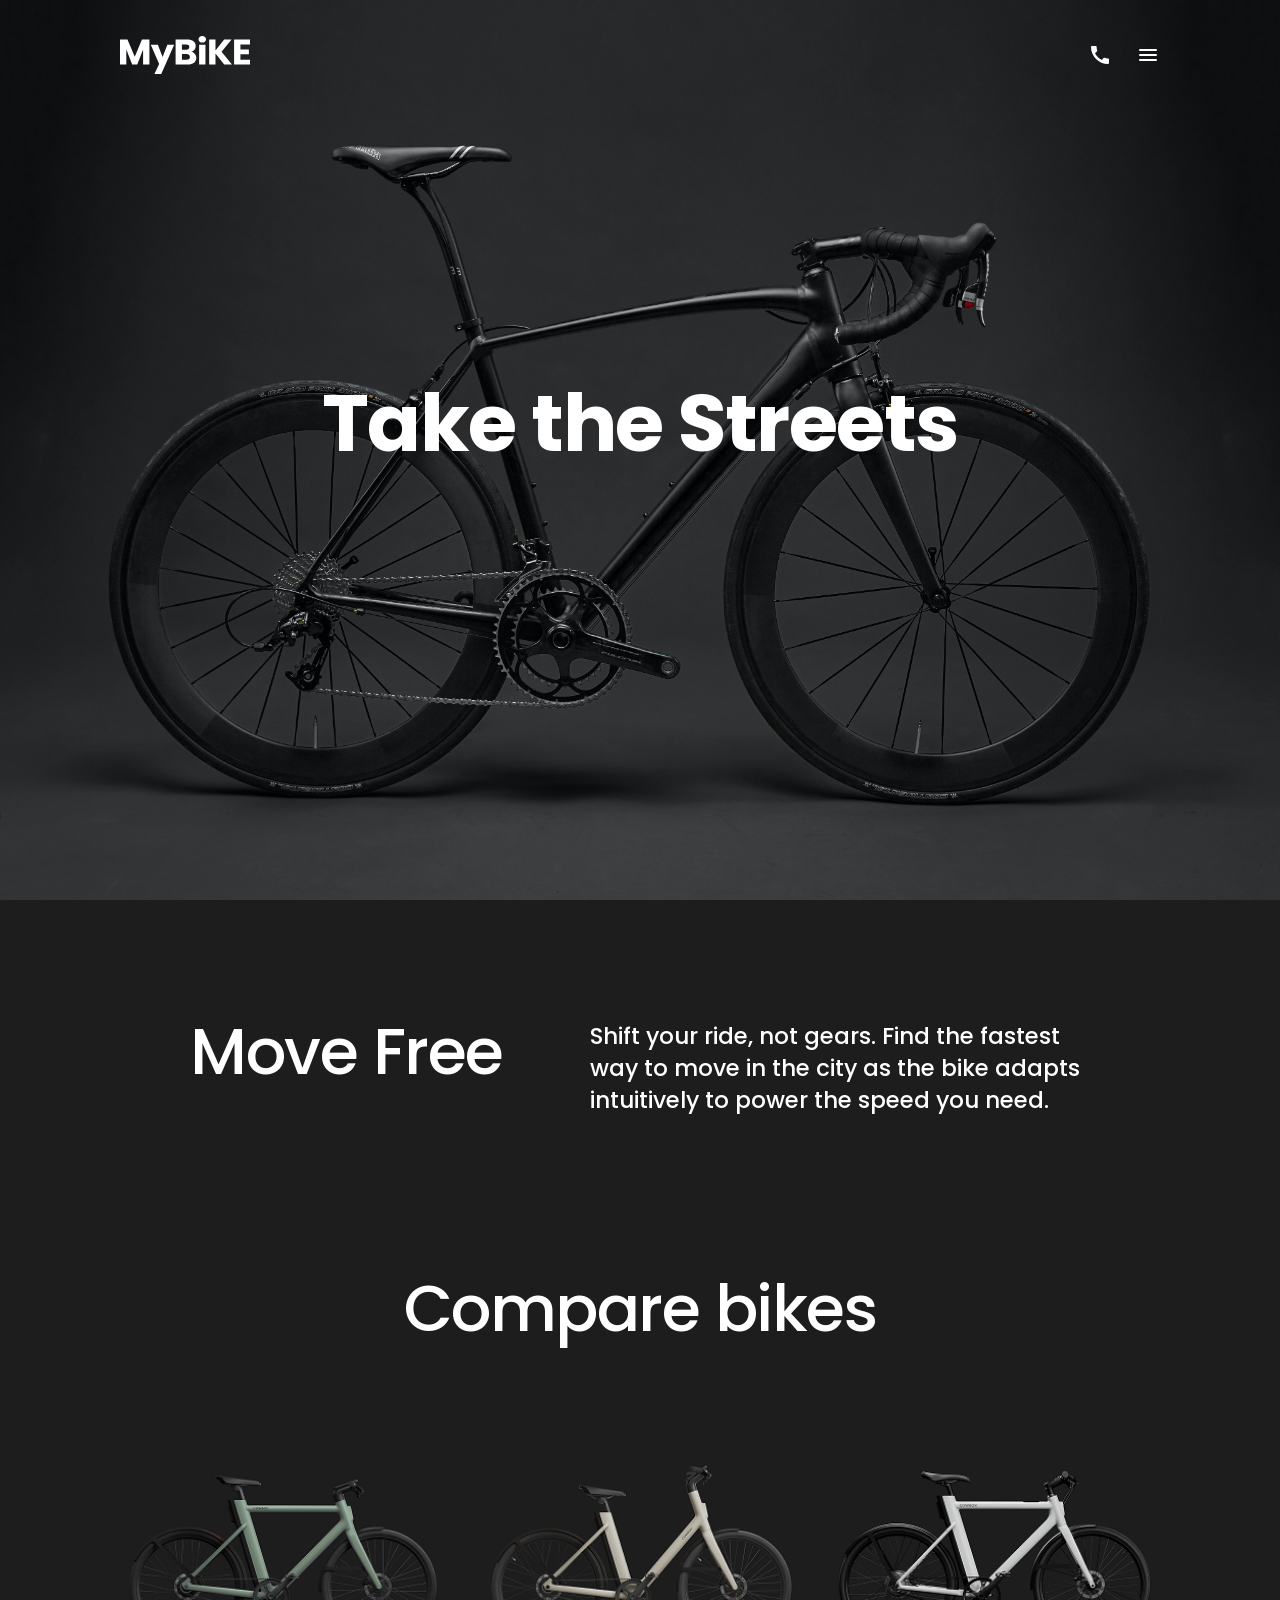
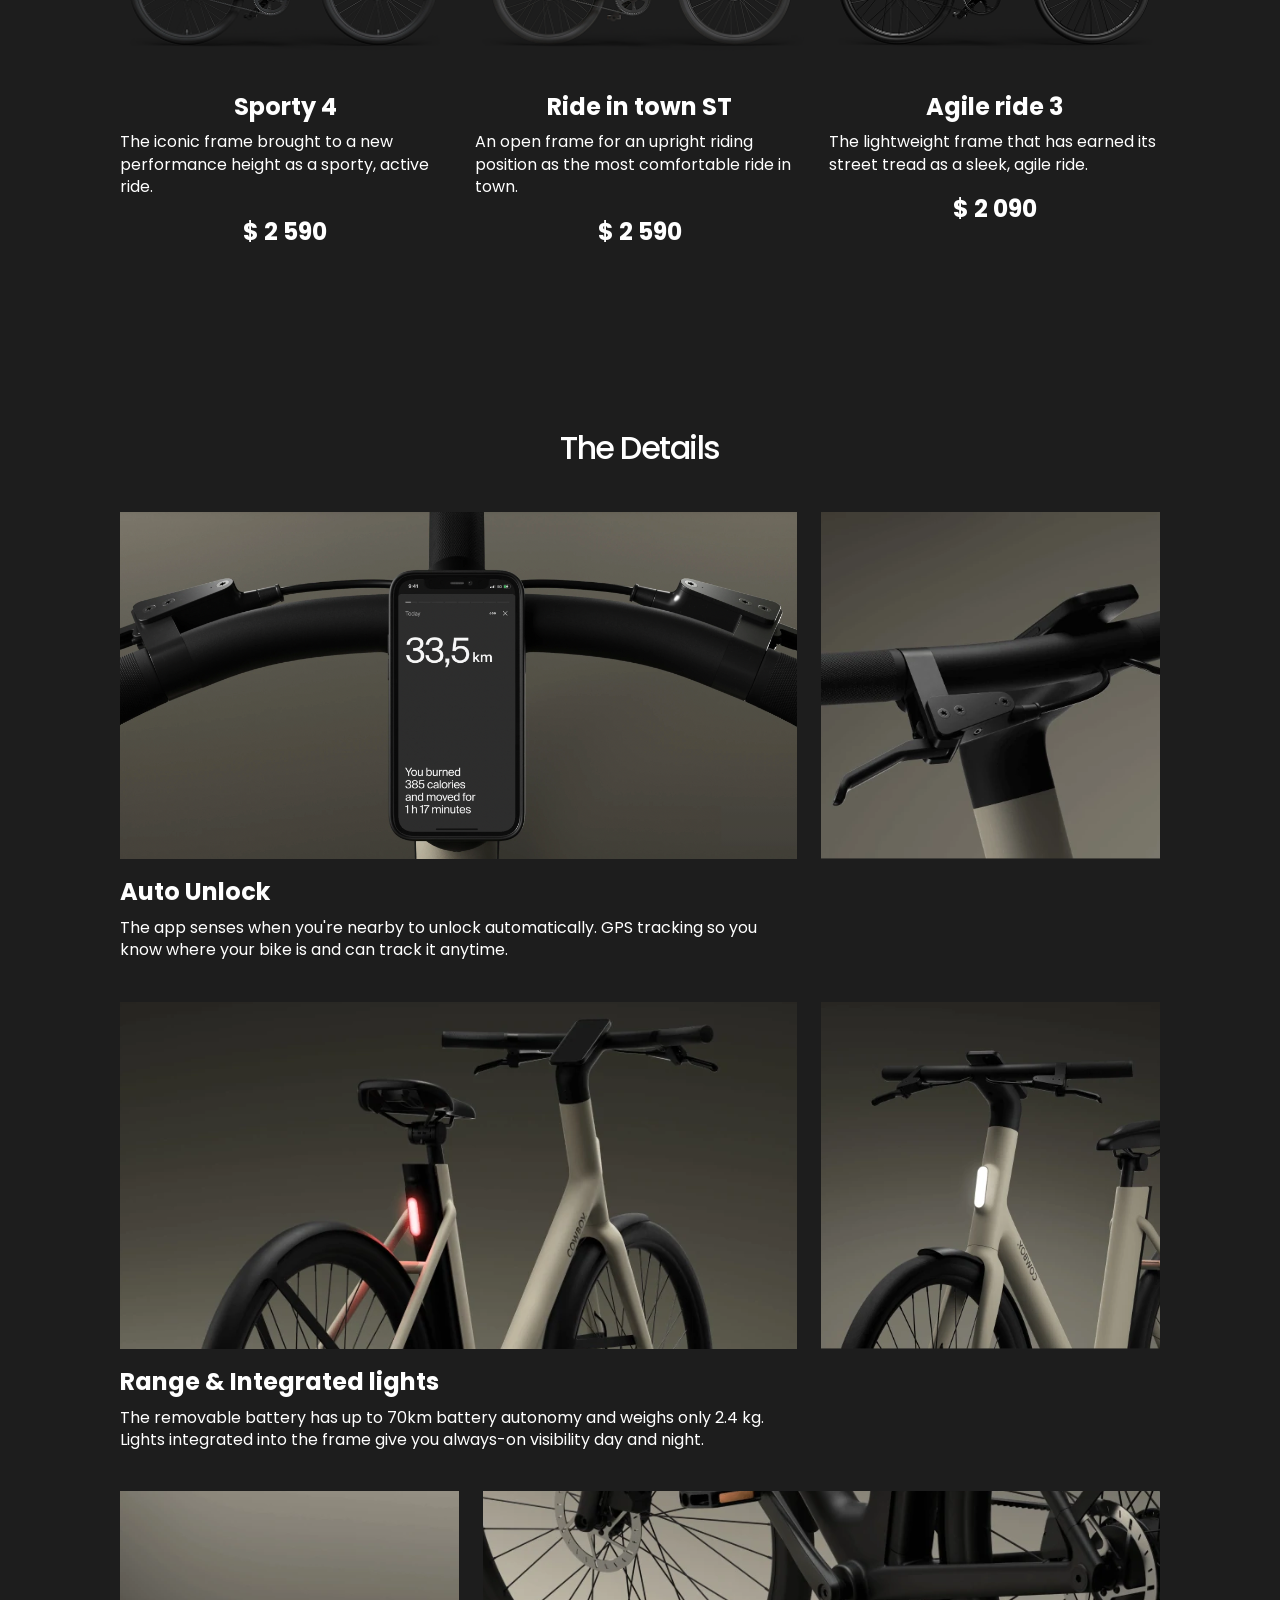
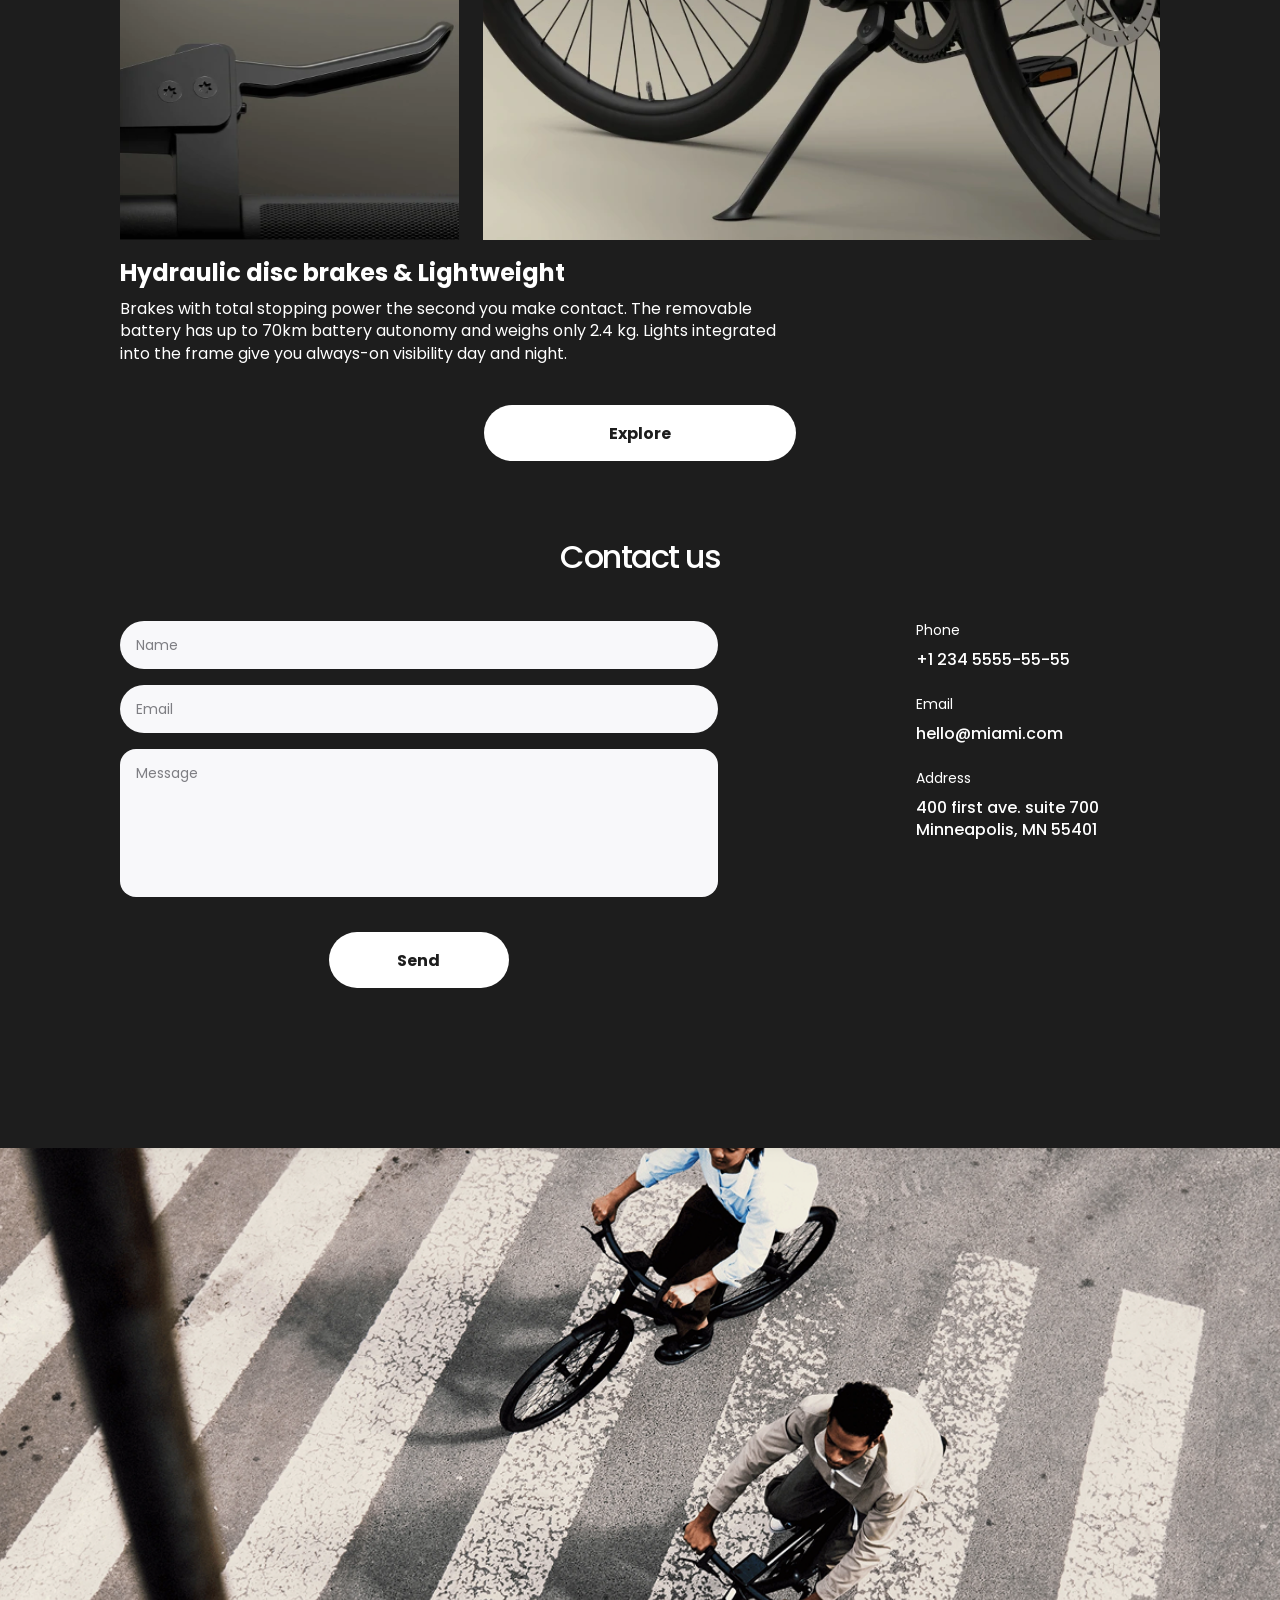
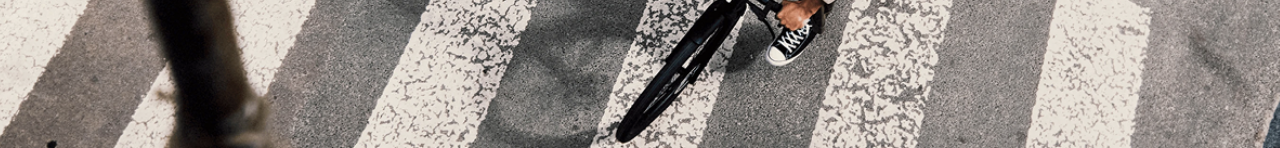
<file: index.html>
<!doctype html><html lang="en"><head><meta charset="utf-8"><meta name="viewport" content="width=device-width, initial-scale=1.0"><title>MYBIKE</title><link rel="stylesheet" href="index.b55349ac.css"><link rel="icon" type="image/png" href="favicon.7163c4d9.svg"><link rel="preconnect" href="https://fonts.googleapis.com"><link rel="preconnect" href="https://fonts.gstatic.com" crossorigin><link href="https://fonts.googleapis.com/css2?family=Poppins:ital,wght@0,100;0,200;0,300;0,400;0,500;0,600;0,700;0,800;0,900;1,100;1,200;1,300;1,400;1,500;1,600;1,700;1,800;1,900&family=Roboto:ital,wght@0,100..900;1,100..900&display=swap" rel="stylesheet"><script src="index.cabb280d.js" defer></script></head><body> <header class="header"> <div class="header__nav"> <a href="#" class="header__nav-link"> <img src="Logo.96647d85.svg" alt="logo" class="header__logo"> </a> <div class="header__nav-menu"> <a href="tel:+12345555555" class="header__nav-link header__phone" id="phone"> +1 234 555-55-55 </a> <a href="#phone" class="header__nav-link"> <img src="Icon-Phone-call.26299131.svg" alt="logo" class="header__logo header__phone-logo"> </a> <a href="#menu" class="header__nav-link"> <img src="Icon-Burger-menu.9d5d39a9.svg" alt="logo" class="header__logo"> </a> </div> </div> <h1 class="header__title">Take the Streets</h1> </header> <aside class="menu" id="menu"> <div class="menu__nav"> <a href="#" class="header__nav-link menu__nav-link"> <img src="Logo_black.42b69e77.svg" alt="logo" class="header__logo menu__logo"> </a> <a href="#" class="header__nav-link"> <img src="Icon-Close.2502e030.svg" alt="logo" class="header__logo menu__logo-close"> </a> </div> <div class="menu__bottom"> <div class="menu__bottom-pages"> <a href="#" class="menu__bottom-link"> Home </a> <a href="#" class="menu__bottom-link"> About Us </a> <a href="#" class="menu__bottom-link"> Compare Bikes </a> <a href="#" class="menu__bottom-link"> Details </a> <a href="#" class="menu__bottom-link"> Contacts </a> </div> <div class="menu__bottom-call"> <a class="menu__bottom-annon">+1 234 5555-55-55</a> <a href="#" class="menu__bottom-link2"> Book a test ride </a> </div> </div> </aside> <main class="main"> <div class="main__top"> <h2 class="main__title">Move Free</h2> <p class="main__text"> Shift your ride, not gears. Find the fastest way to move in the city as the bike adapts intuitively to power the speed you need. </p> </div> <section class="compare"> <h2 class="compare__title">Compare bikes</h2> <div class="compare__cards"> <div class="compare__card"> <img src="Screenshot%202022-01-14%20at%2011.12%201.81f07899.png" alt="card img" class="compare__card-img"> <h3 class="compare__card-title">Sporty 4</h3> <p class="compare__card-text"> The iconic frame brought to a new performance height as a sporty, active ride. </p> <p class="compare__card-price">$ 2 590</p> </div> <div class="compare__card"> <img src="Screenshot%202022-01-14%20at%2011.12%202.cf368c01.png" alt="card img" class="compare__card-img"> <h3 class="compare__card-title">Ride in town ST</h3> <p class="compare__card-text"> An open frame for an upright riding position as the most comfortable ride in town. </p> <p class="compare__card-price">$ 2 590</p> </div> <div class="compare__card"> <img src="Screenshot%202022-01-14%20at%2011.12%203.b2be03e3.png" alt="card img" class="compare__card-img"> <h3 class="compare__card-title">Agile ride 3</h3> <p class="compare__card-text"> The lightweight frame that has earned its street tread as a sleek, agile ride. </p> <p class="compare__card-price">$ 2 090</p> </div> </div> </section> <section class="details"> <h2 class="details__title">The Details</h2> <div class="details__cards"> <div class="details__card"> <div class="details__card-photos details__right"> <a href="#" class="details__card-link"> <img src="Screenshot%202022-01-14%20at%2011.462.6c26dda7.svg" alt="details photo" class="details__card-photo"> </a> <a href="#" class="details__card-link"> <img src="image%208.ec0f1842.svg" alt="details photo" class="details__card-photo"> </a> </div> <h3 class="details__card-title">Auto Unlock</h3> <p class="details__card-text"> The app senses when you're nearby to unlock automatically. GPS tracking so you know where your bike is and can track it anytime. </p> </div> <div class="details__card"> <div class="details__card-photos details__right"> <a href="#" class="details__card-link"> <img src="image%209.7bc7f03c.svg" alt="details photo" class="details__card-photo"> </a> <a href="#" class="details__card-link"> <img src="image%207.a90ce2b4.svg" alt="details photo" class="details__card-photo"> </a> </div> <h3 class="details__card-title">Range & Integrated lights</h3> <p class="details__card-text"> The removable battery has up to 70km battery autonomy and weighs only 2.4 kg. Lights integrated into the frame give you always-on visibility day and night. </p> </div> <div class="details__card"> <div class="details__card-photos details__left"> <a href="#" class="details__card-link"> <img src="image%2011.fe63e2c9.svg" alt="details photo" class="details__card-photo"> </a> <a href="#" class="details__card-link"> <img src="image%2010.40659618.svg" alt="details photo" class="details__card-photo"> </a> </div> <h3 class="details__card-title"> Hydraulic disc brakes & Lightweight </h3> <p class="details__card-text"> Brakes with total stopping power the second you make contact. The removable battery has up to 70km battery autonomy and weighs only 2.4 kg. Lights integrated into the frame give you always-on visibility day and night. </p> </div> <button class="btn details__btn">Explore</button> </div> </section> <section class="contact"> <h2 class="contact__title">Contact us</h2> <div class="contact__block"> <form onsubmit="this.reset(); return false;"> <input type="text" class="contact__input input" placeholder="Name" required> <input type="text" class="contact__input input" placeholder="Email" required> <textarea class="contact__text input" placeholder="Message" rows="6" required></textarea> <button class="btn details__btn">Send</button> </form> <div class="contact__info"> <div class="contact__info-block"> <h3 class="contact__info-title">Phone</h3> <a href="tel:18475555555" class="contact__info-link"> +1 234 5555-55-55 </a> </div> <div class="contact__info-block"> <h3 class="contact__info-title">Email</h3> <a href="mailto:hello@miami.com" class="contact__info-link"> hello@miami.com </a> </div> <div class="contact__info-block"> <h3 class="contact__info-title">Address</h3> <a href="https://www.google.com/maps/place/400+N+1st+Ave+STE+700,+Minneapolis,+MN+55401,+USA/@44.9813258,-93.2731311,17z/data=!3m1!4b1!4m6!3m5!1s0x52b3328fdf233887:0x3348e5113ed2472d!8m2!3d44.9813258!4d-93.2731311!16s%2Fg%2F11nyn_tfyt?entry=ttu&g_ep=EgoyMDI1MDgzMC4wIKXMDSoASAFQAw%3D%3D" target="_blank" class="contact__info-link"> 400 first ave. suite 700 Minneapolis, MN 55401 </a> </div> </div> </div> </section> </main> <footer class="footer"></footer> </body></html>
</file>
<file: index.b55349ac.css>
html,body,div,span,applet,object,iframe,h1,h2,h3,h4,h5,h6,p,blockquote,pre,a,abbr,acronym,address,big,cite,code,del,dfn,em,img,ins,kbd,q,s,samp,small,strike,strong,sub,sup,tt,var,b,u,i,center,dl,dt,dd,ol,ul,li,fieldset,form,label,legend,table,caption,tbody,tfoot,thead,tr,th,td,article,aside,canvas,details,embed,figure,figcaption,footer,header,hgroup,menu,nav,output,ruby,section,summary,time,mark,audio,video,button,input{vertical-align:baseline;border:0;margin:0;padding:0;font-family:inherit;font-size:100%}article,aside,details,figcaption,figure,footer,header,hgroup,menu,nav,section{display:block}body{line-height:1}ol,ul{list-style:none}blockquote,q{quotes:none}blockquote:before,blockquote:after,q:before,q:after{content:"";content:none}table{border-collapse:collapse;border-spacing:0}a{text-decoration:none}input,textarea{resize:none;border:none;outline:none}button{cursor:pointer;background-color:transparent;outline:none}.header{background-image:url(Cover_photo.a8f7045b.png);background-position:85%;background-repeat:no-repeat;background-size:cover;height:50vh;position:relative}@media (min-width:1110px){.header{height:100vh}}.header__nav{-ms-flex-pack:justify;justify-content:space-between;padding:24px 20px;display:-ms-flexbox;display:flex}@media (min-width:640px){.header__nav{padding:36px 72px}}@media (min-width:1110px){.header__nav{padding:36px 120px}}.header__nav-menu{-ms-flex-align:center;align-items:center;gap:24px;display:-ms-flexbox;display:flex}.header__phone{color:#fff;letter-spacing:2px;pointer-events:none;font-size:12px;font-weight:700;line-height:16px;transition-duration:.3s;display:none}@media (min-width:640px){.header__phone:hover{pointer-events:all;display:block}}.header__phone:hover{color:#bbb;text-shadow:1px 4px 16px rgba(232,232,240,.64);transition-duration:.3s}.header__title{letter-spacing:-1.5px;-ms-flex-pack:center;justify-content:center;margin-top:270px;padding-bottom:88px;font-size:36px;font-weight:700;line-height:100%;display:-ms-flexbox;display:flex}@media (min-width:640px){.header__title{letter-spacing:-1.5px;margin-top:270px;padding-bottom:130px;font-size:64px;font-weight:700;line-height:100%}}@media (min-width:1110px){.header__title{letter-spacing:-1.5px;padding-bottom:200px;font-size:80px;font-weight:700;line-height:100%}}.header__nav-menu:has(.header__phone-logo:hover) .header__phone{pointer-events:all;display:block}.menu{opacity:0;pointer-events:none;background-color:#c2c2c2;height:100vh;padding:24px 20px;position:fixed;top:0;left:0;right:0;overflow:hidden}.menu:target{opacity:1;pointer-events:all}.menu__nav{-ms-flex-pack:justify;justify-content:space-between;-ms-flex-align:center;align-items:center;display:-ms-flexbox;display:flex}.menu__bottom{-ms-flex-direction:column;flex-direction:column;display:-ms-flexbox;display:flex}.menu__bottom-pages{-ms-flex-direction:column;flex-direction:column;margin-top:24px;display:-ms-flexbox;display:flex}.menu__logo{width:130px}@media (min-width:1110px){.menu__logo{width:187px}}.menu__bottom-link{color:#1d1d1d;letter-spacing:2px;font-family:Poppins,sans-serif;font-size:22px;font-weight:600;line-height:22px}@media (min-width:1110px){.menu__bottom-link{letter-spacing:2px;font-size:22px;font-weight:700;line-height:22px}}.menu__bottom-link{margin-bottom:32px}.menu__bottom-link:last-child{margin-bottom:0}.menu__bottom-call{-ms-flex-direction:column;flex-direction:column;margin-top:40px;display:-ms-flexbox;display:flex}.menu__bottom-link2{color:#1d1d1d;letter-spacing:2px;font-family:Poppins,sans-serif;font-size:12px;font-weight:600;line-height:16px}@media (min-width:1110px){.menu__bottom-link2{letter-spacing:2px;font-size:12px;font-weight:700;line-height:16px}}.menu__bottom-annon{color:#1d1d1d;letter-spacing:0;font-size:16px;font-weight:600;line-height:27px}@media (min-width:1110px){.menu__bottom-annon{letter-spacing:0;font-size:16px;font-weight:700;line-height:27px}}@media (min-width:640px){.menu{padding:36px 72px}}@media (min-width:1110px){.menu{padding:36px 128px}}body:has(.menu:target){overflow:hidden}.compare__title{letter-spacing:-1.5px;-ms-flex-pack:center;justify-content:center;margin-bottom:48px;font-size:32px;font-weight:500;line-height:100%;display:-ms-flexbox;display:flex}@media (min-width:640px){.compare__title{letter-spacing:-1.5px;font-size:48px;font-weight:500;line-height:100%}}@media (min-width:1110px){.compare__title{letter-spacing:-1.5px;margin-bottom:56px;font-size:64px;font-weight:500;line-height:100%}}.compare__cards{-ms-flex-pack:center;justify-content:center;display:grid}@media (min-width:1110px){.compare__cards{grid-template-columns:repeat(3,minmax(250px,500px));gap:24px}}.compare__card{cursor:pointer;-ms-flex-direction:column;flex-direction:column;-ms-flex-align:center;align-items:center;max-width:392px;margin-bottom:40px;display:-ms-flexbox;display:flex}.compare__card:last-child{margin-bottom:0}.compare__card-img{width:100%;margin-bottom:32px;transition:all .3s}.compare__card-img:hover{transition:all .3s;transform:scale(1.05)}.compare__card-title{letter-spacing:0;margin-bottom:8px;font-size:24px;font-weight:700;line-height:140%}.compare__card-text{letter-spacing:0;margin-bottom:16px;font-size:16px;font-weight:400;line-height:140%}.compare__card-price{letter-spacing:0;font-size:24px;font-weight:700;line-height:140%;display:inline-block}.details{margin-top:92px}.details__title{letter-spacing:-1.5px;-ms-flex-pack:center;justify-content:center;margin-bottom:48px;font-size:32px;font-weight:500;line-height:100%;display:-ms-flexbox;display:flex}.details__card{-ms-flex-direction:column;flex-direction:column;-ms-flex-align:center;align-items:center;margin-bottom:40px;display:-ms-flexbox;display:flex}@media (min-width:640px){.details__card{-ms-flex-align:start;align-items:flex-start}}.details__card-photos{grid-template-columns:1fr 1fr;gap:24px;margin-bottom:16px;display:grid}@media (min-width:640px){.details__card-photos{grid-template-columns:2fr 1fr;width:100%;display:grid}}@media (min-width:1110px){.details__card-photos{width:100%}}@media (min-width:640px){.details__left{grid-template-columns:1fr 2fr}}.details__card-link{transition:all .3s}.details__card-link:hover{transition:all .3s;transform:scale(1.02)}.details__card-photo{object-fit:cover;width:100%;height:100%}.details__card-title{letter-spacing:0;margin-bottom:8px;font-size:24px;font-weight:700;line-height:140%}.details__card-text{letter-spacing:0;max-width:672px;font-size:16px;font-weight:400;line-height:140%}.details__btn{width:100%}@media (min-width:640px){.details__btn{width:50%}}@media (min-width:1110px){.details__btn{width:30%}}@media (min-width:640px){.details{margin-top:120px}}@media (min-width:1110px){.details{margin-top:144px}}.contact{margin-top:80px}.contact__title{letter-spacing:-1.5px;-ms-flex-pack:center;justify-content:center;margin-bottom:48px;font-size:32px;font-weight:500;line-height:100%;display:-ms-flexbox;display:flex}.contact__block{-ms-flex-direction:column;flex-direction:column;-ms-flex-align:center;align-items:center;gap:48px;display:-ms-flexbox;display:flex}@media (min-width:640px){.contact__block{-ms-flex-direction:row;flex-direction:row;justify-content:space-evenly;-ms-flex-align:start;align-items:flex-start;gap:24px}}@media (min-width:1110px){.contact__block{-ms-flex-pack:start;justify-content:flex-start;gap:198px}}.contact__inputs{-ms-flex-direction:column;flex-direction:column;-ms-flex-align:center;align-items:center;display:-ms-flexbox;display:flex}@media (min-width:1110px){.contact__inputs{width:35%}}.contact__input{border-radius:40px;width:100%;margin-bottom:16px}.contact__text{border-radius:16px;width:100%;margin-bottom:32px;font-family:Poppins,sans-serif}.contact__info-block{margin-bottom:24px}.contact__info-block:last-child{margin-bottom:0}.contact__info-title{letter-spacing:0;margin-bottom:8px;font-size:14px;font-weight:400;line-height:140%}.contact__info-link{letter-spacing:0;font-size:16px;font-weight:500;line-height:140%}.contact__info-link:hover{color:#bbb;text-shadow:1px 4px 16px rgba(232,232,240,.64);transition-duration:.3s}.contact__info-link{color:#fff}.footer{z-index:-1;background-image:url("Screenshot 2022-01-14 at 11.50 1.ff6754b1.png");background-position:85%;background-size:cover;height:200px;margin-top:120px;position:sticky}@media (min-width:640px){.footer{height:500px;margin-top:100px}}@media (min-width:1110px){.footer{height:600px;margin-top:160px}}html{color:#fff;background-color:#1d1d1d;font-family:Poppins,sans-serif}.btn{letter-spacing:0;color:#1d1d1d;background-color:#fff;border-radius:40px;-ms-flex-pack:center;justify-content:center;margin:0 auto;padding:14.5px 0;font-size:16px;font-weight:700;line-height:27px;display:-ms-flexbox;display:flex}.btn:hover{transition:all .3s;box-shadow:1px 4px 16px rgba(232,232,240,.4)}.btn:active{transition:all .3s;box-shadow:1px 4px 16px rgba(232,232,240,.64)}.input{color:#292929;letter-spacing:0;box-sizing:border-box;background-color:#f8f8fa;padding:14px 16px;font-size:14px;font-weight:400;line-height:20px}.input::placeholder{color:#7e7e83;letter-spacing:0;box-sizing:border-box;font-size:14px;font-weight:400;line-height:20px}.input::placeholder{color:#7e7e83;letter-spacing:0;box-sizing:border-box;font-size:14px;font-weight:400;line-height:20px}.main{padding:0 20px}.main__top{-ms-flex-direction:column;flex-direction:column;-ms-flex-align:center;align-items:center;margin-top:60px;margin-bottom:92px;display:-ms-flexbox;display:flex}@media (min-width:640px){.main__top{-ms-flex-direction:row;flex-direction:row;-ms-flex-pack:justify;justify-content:space-between;gap:24px}}@media (min-width:1110px){.main__top{max-width:900px;margin:120px auto 160px}}.main__title{letter-spacing:-1.5px;margin-bottom:32px;font-size:32px;font-weight:500;line-height:100%}@media (min-width:640px){.main__title{letter-spacing:-1.5px;min-width:235px;font-size:48px;font-weight:500;line-height:100%}}@media (min-width:1110px){.main__title{letter-spacing:-1.5px;font-size:64px;font-weight:500;line-height:100%}}.main__text{letter-spacing:0;font-size:23px;font-weight:500;line-height:140%}@media (min-width:640px){.main__text{max-width:500px}.main{padding:0 72px}}@media (min-width:1110px){.main{padding:0 120px}}
/*# sourceMappingURL=index.b55349ac.css.map */
</file>
